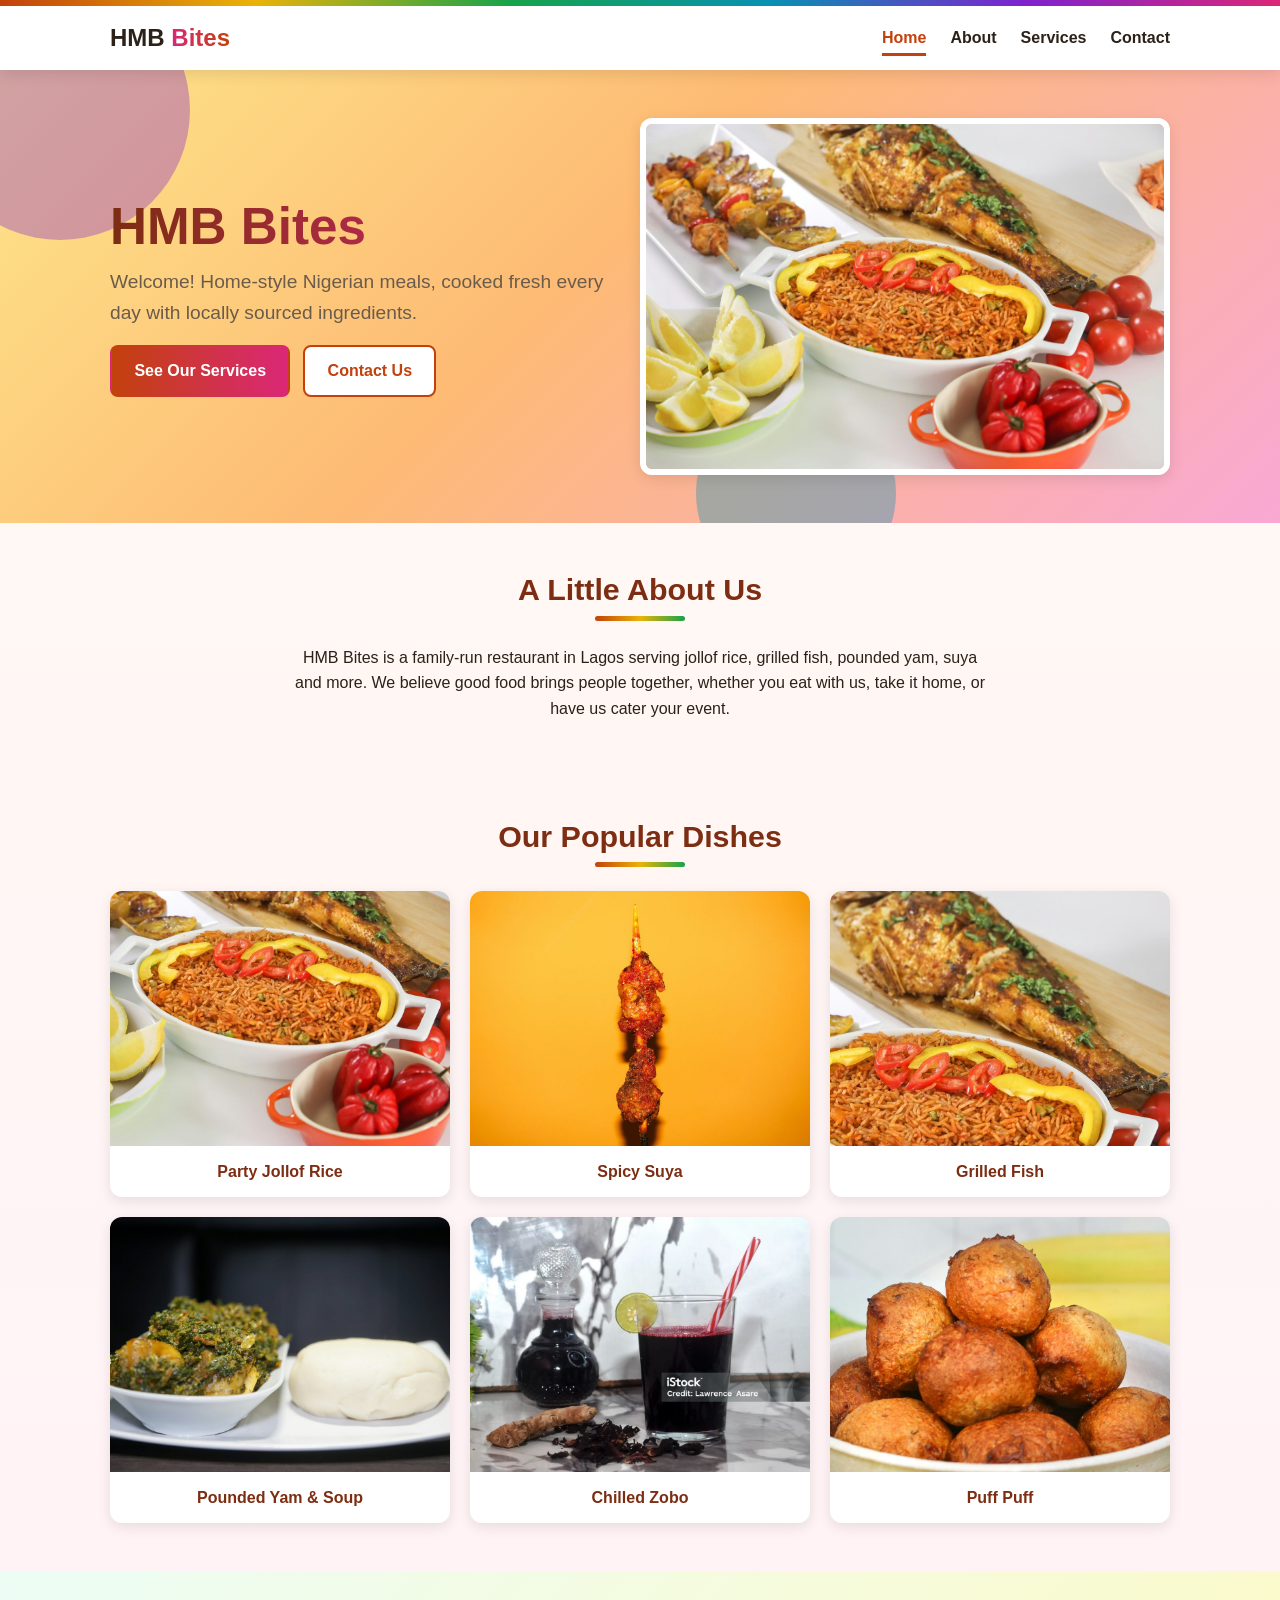
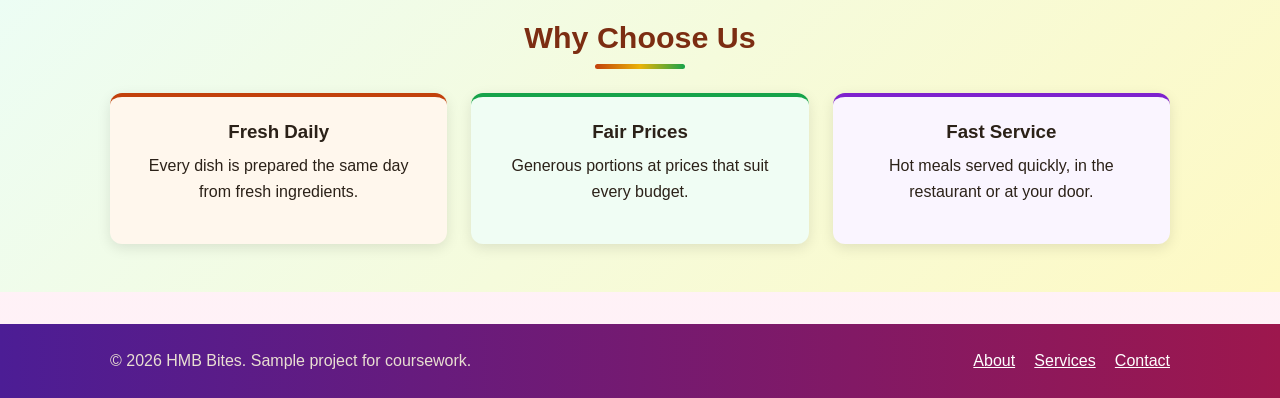
<file: index.html>
<!DOCTYPE html>
<html lang="en">
<head>
  <meta charset="UTF-8">
  <meta name="viewport" content="width=device-width, initial-scale=1.0">
  <meta name="description" content="HMB Bites - fresh Nigerian home-style meals, dine-in, takeaway and catering in Lagos.">
  <title>Home | HMB Bites</title>
  <link rel="stylesheet" href="style.css">
</head>
<body>
  <a class="skip-link" href="#main">Skip to content</a>

  <header class="site-header">
    <div class="container header-inner">
      <a class="logo" href="index.html">HMB <span>Bites</span></a>
      <button class="nav-toggle" id="navToggle" aria-label="Toggle menu" aria-expanded="false" aria-controls="siteNav">&#9776;</button>
      <nav id="siteNav" class="site-nav" aria-label="Main navigation">
        <ul>
          <li><a href="index.html" class="active" aria-current="page">Home</a></li>
          <li><a href="about.html">About</a></li>
          <li><a href="services.html">Services</a></li>
          <li><a href="contact.html">Contact</a></li>
        </ul>
      </nav>
    </div>
  </header>

  <main id="main">
    <section class="hero">
      <div class="container hero-inner">
        <div class="hero-text">
          <h1>HMB Bites</h1>
          <p class="lead">Welcome! Home-style Nigerian meals, cooked fresh every day with locally sourced ingredients.</p>
          <div class="btn-group">
            <a class="btn" href="services.html">See Our Services</a>
            <a class="btn btn-outline" href="contact.html">Contact Us</a>
          </div>
        </div>
        <img class="hero-img" src="images/hero.jpg" alt="A plate of colourful food on a warm orange background">
      </div>
    </section>

    <section class="section container">
      <h2 class="section-title">A Little About Us</h2>
      <p class="center-text">HMB Bites is a family-run restaurant in Lagos serving jollof rice, grilled fish, pounded yam, suya and more. We believe good food brings people together, whether you eat with us, take it home, or have us cater your event.</p>
    </section>


    <section class="section container">
      <h2 class="section-title">Our Popular Dishes</h2>
      <div class="gallery">
        <figure><img src="images/jollof.jpg" alt="Jollof rice with plantain" loading="lazy"><figcaption>Party Jollof Rice</figcaption></figure>
        <figure><img src="images/suya.jpg" alt="Suya skewers with onions" loading="lazy"><figcaption>Spicy Suya</figcaption></figure>
        <figure><img src="images/fish.jpg" alt="Grilled fish with lemon" loading="lazy"><figcaption>Grilled Fish</figcaption></figure>
        <figure><img src="images/yam.jpg" alt="Pounded yam with green soup" loading="lazy"><figcaption>Pounded Yam &amp; Soup</figcaption></figure>
        <figure><img src="images/drink.jpg" alt="Chilled zobo drink" loading="lazy"><figcaption>Chilled Zobo</figcaption></figure>
        <figure><img src="images/puff.jpg" alt="Golden puff puff" loading="lazy"><figcaption>Puff Puff</figcaption></figure>
      </div>
    </section>

    <section class="section alt">
      <div class="container">
        <h2 class="section-title">Why Choose Us</h2>
        <ul class="features">
          <li><h3>Fresh Daily</h3><p>Every dish is prepared the same day from fresh ingredients.</p></li>
          <li><h3>Fair Prices</h3><p>Generous portions at prices that suit every budget.</p></li>
          <li><h3>Fast Service</h3><p>Hot meals served quickly, in the restaurant or at your door.</p></li>
        </ul>
      </div>
    </section>
  </main>

  <footer class="site-footer">
    <div class="container footer-inner">
      <p>&copy; <span id="year">2026</span> HMB Bites. Sample project for coursework.</p>
      <ul class="footer-links">
        <li><a href="about.html">About</a></li>
        <li><a href="services.html">Services</a></li>
        <li><a href="contact.html">Contact</a></li>
      </ul>
    </div>
  </footer>

  <button id="backToTop" class="back-to-top" aria-label="Back to top" hidden>&uarr;</button>
  <script src="script.js"></script>
</body>
</html>
</file>
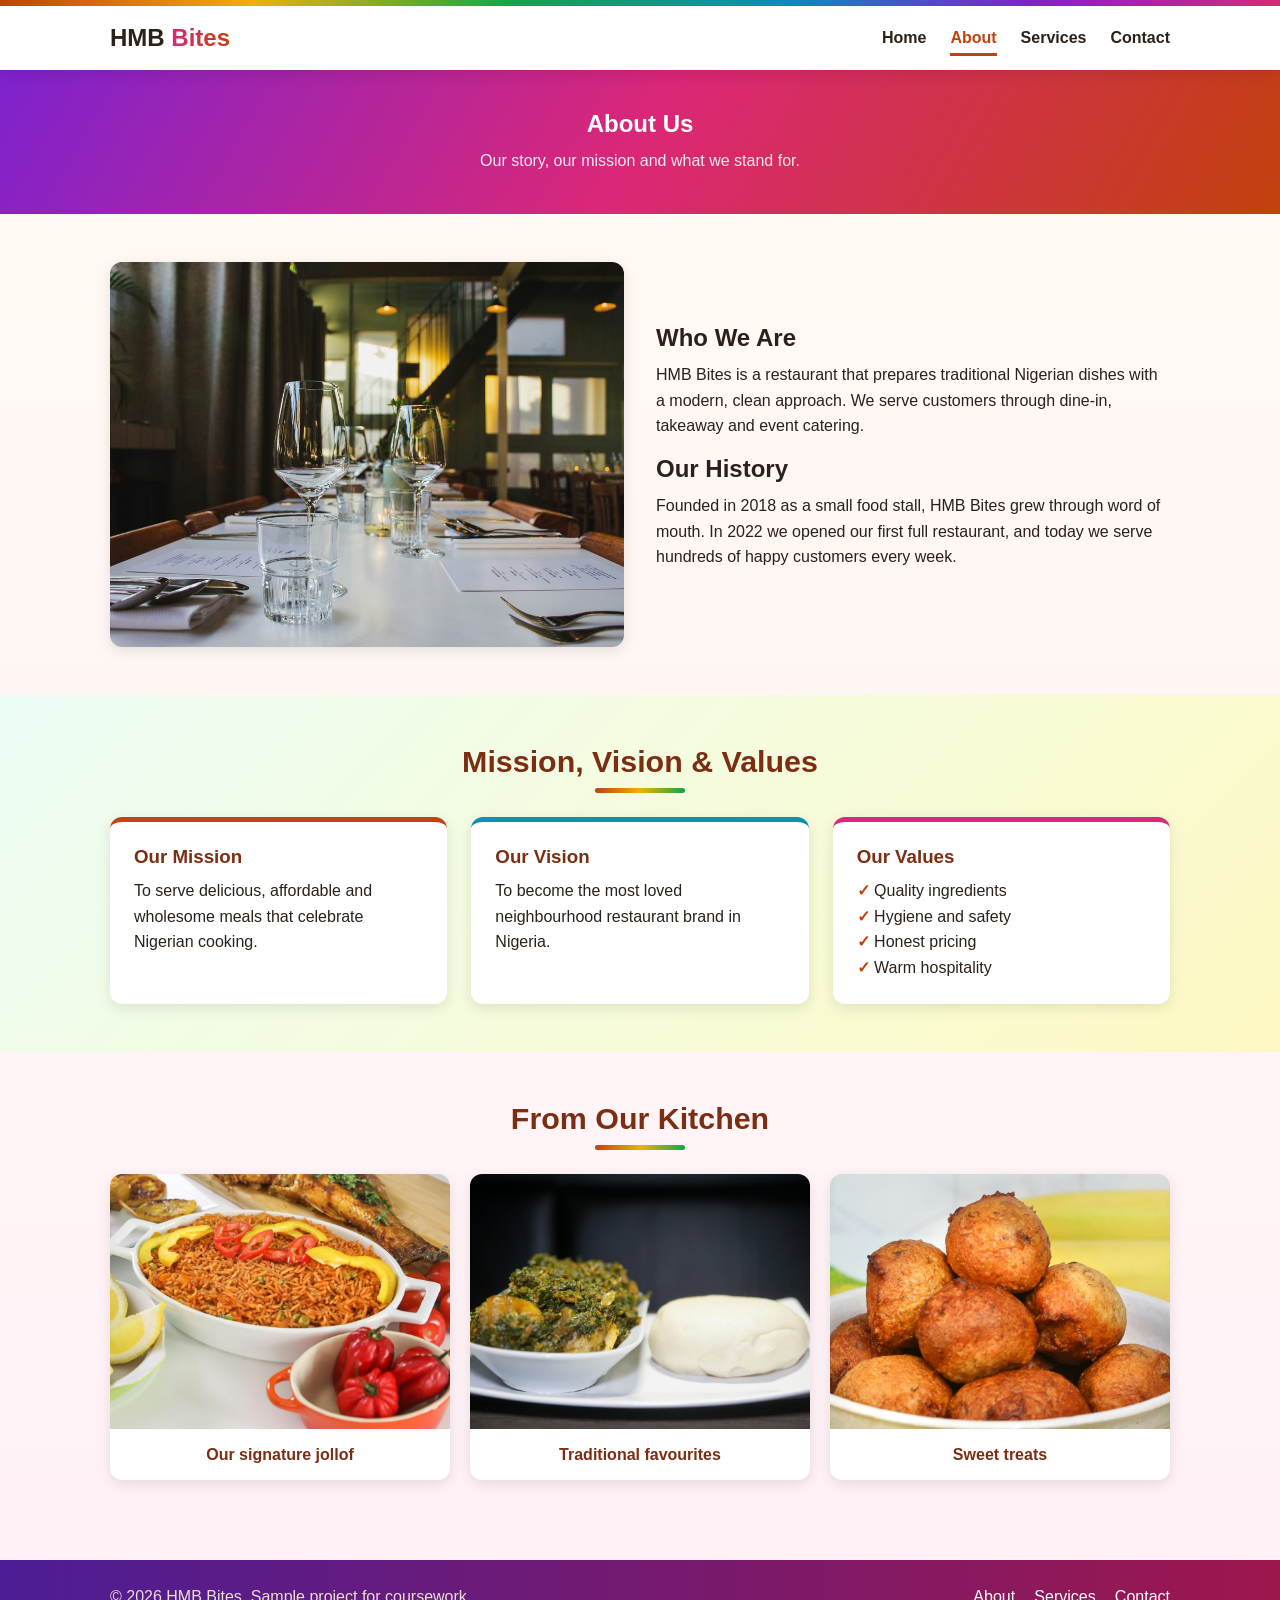
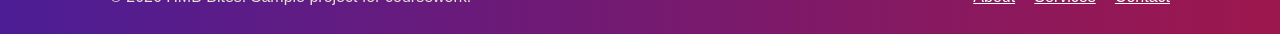
<file: about.html>
<!DOCTYPE html>
<html lang="en">
<head>
  <meta charset="UTF-8">
  <meta name="viewport" content="width=device-width, initial-scale=1.0">
  <meta name="description" content="Learn about HMB Bites: our story, mission, vision and values.">
  <title>About | HMB Bites</title>
  <link rel="stylesheet" href="style.css">
</head>
<body>
  <a class="skip-link" href="#main">Skip to content</a>

  <header class="site-header">
    <div class="container header-inner">
      <a class="logo" href="index.html">HMB <span>Bites</span></a>
      <button class="nav-toggle" id="navToggle" aria-label="Toggle menu" aria-expanded="false" aria-controls="siteNav">&#9776;</button>
      <nav id="siteNav" class="site-nav" aria-label="Main navigation">
        <ul>
          <li><a href="index.html">Home</a></li>
          <li><a href="about.html" class="active" aria-current="page">About</a></li>
          <li><a href="services.html">Services</a></li>
          <li><a href="contact.html">Contact</a></li>
        </ul>
      </nav>
    </div>
  </header>

  <main id="main">
    <section class="page-banner"><div class="container"><h1>About Us</h1><p>Our story, our mission and what we stand for.</p></div></section>

    <section class="section container split">
      <img src="images/about.jpg" alt="A neatly arranged restaurant table setting">
      <div>
        <h2>Who We Are</h2>
        <p>HMB Bites is a restaurant that prepares traditional Nigerian dishes with a modern, clean approach. We serve customers through dine-in, takeaway and event catering.</p>
        <h2>Our History</h2>
        <p>Founded in 2018 as a small food stall, HMB Bites grew through word of mouth. In 2022 we opened our first full restaurant, and today we serve hundreds of happy customers every week.</p>
      </div>
    </section>

    <section class="section alt">
      <div class="container">
        <h2 class="section-title">Mission, Vision &amp; Values</h2>
        <div class="grid-3">
          <article class="card"><h3>Our Mission</h3><p>To serve delicious, affordable and wholesome meals that celebrate Nigerian cooking.</p></article>
          <article class="card"><h3>Our Vision</h3><p>To become the most loved neighbourhood restaurant brand in Nigeria.</p></article>
          <article class="card"><h3>Our Values</h3>
            <ul class="check-list"><li>Quality ingredients</li><li>Hygiene and safety</li><li>Honest pricing</li><li>Warm hospitality</li></ul>
          </article>
        </div>
      </div>
    </section>
  
    <section class="section container">
      <h2 class="section-title">From Our Kitchen</h2>
      <div class="gallery">
        <figure><img src="images/jollof.jpg" alt="Jollof rice with plantain" loading="lazy"><figcaption>Our signature jollof</figcaption></figure>
        <figure><img src="images/yam.jpg" alt="Pounded yam with green soup" loading="lazy"><figcaption>Traditional favourites</figcaption></figure>
        <figure><img src="images/puff.jpg" alt="Golden puff puff" loading="lazy"><figcaption>Sweet treats</figcaption></figure>
      </div>
    </section>
  </main>

  <footer class="site-footer">
    <div class="container footer-inner">
      <p>&copy; <span id="year">2026</span> HMB Bites. Sample project for coursework.</p>
      <ul class="footer-links">
        <li><a href="about.html">About</a></li>
        <li><a href="services.html">Services</a></li>
        <li><a href="contact.html">Contact</a></li>
      </ul>
    </div>
  </footer>

  <button id="backToTop" class="back-to-top" aria-label="Back to top" hidden>&uarr;</button>
  <script src="script.js"></script>
</body>
</html>
</file>
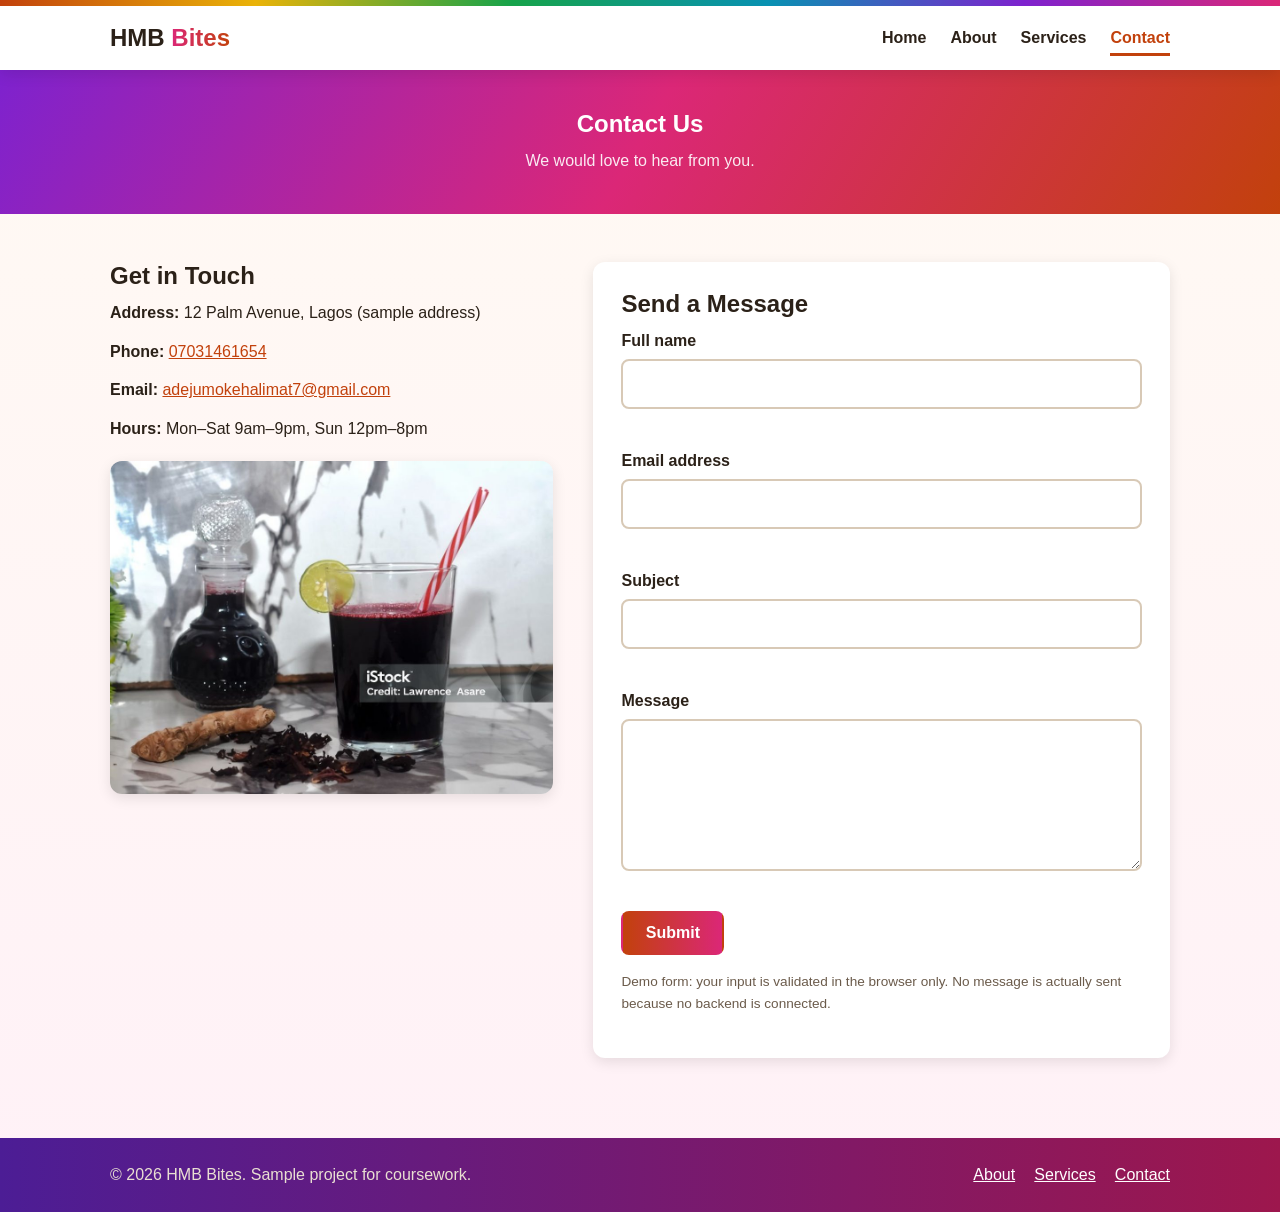
<file: contact.html>
<!DOCTYPE html>
<html lang="en">
<head>
  <meta charset="UTF-8">
  <meta name="viewport" content="width=device-width, initial-scale=1.0">
  <meta name="description" content="Contact HMB Bites by phone, email or the contact form.">
  <title>Contact | HMB Bites</title>
  <link rel="stylesheet" href="style.css">
</head>
<body>
  <a class="skip-link" href="#main">Skip to content</a>

  <header class="site-header">
    <div class="container header-inner">
      <a class="logo" href="index.html">HMB <span>Bites</span></a>
      <button class="nav-toggle" id="navToggle" aria-label="Toggle menu" aria-expanded="false" aria-controls="siteNav">&#9776;</button>
      <nav id="siteNav" class="site-nav" aria-label="Main navigation">
        <ul>
          <li><a href="index.html">Home</a></li>
          <li><a href="about.html">About</a></li>
          <li><a href="services.html">Services</a></li>
          <li><a href="contact.html" class="active" aria-current="page">Contact</a></li>
        </ul>
      </nav>
    </div>
  </header>

  <main id="main">
    <section class="page-banner"><div class="container"><h1>Contact Us</h1><p>We would love to hear from you.</p></div></section>

    <section class="section container contact-layout">
      <div class="contact-info">
        <h2>Get in Touch</h2>
        <ul class="info-list">
          <li><strong>Address:</strong> 12 Palm Avenue, Lagos (sample address)</li>
          <li><strong>Phone:</strong> <a href="tel:+2347031461654">07031461654</a></li>
          <li><strong>Email:</strong> <a href="mailto:adejumokehalimat7@gmail.com">adejumokehalimat7@gmail.com</a></li>
          <li><strong>Hours:</strong> Mon&ndash;Sat 9am&ndash;9pm, Sun 12pm&ndash;8pm</li>
        </ul>
        <img class="contact-img" src="images/drink.jpg" alt="A chilled drink waiting for you at HMB Bites">
      </div>

      <form id="contactForm" class="contact-form" novalidate>
        <h2>Send a Message</h2>

        <div class="form-group">
          <label for="fullName">Full name</label>
          <input type="text" id="fullName" name="fullName" autocomplete="name" required>
          <span class="error" id="fullNameError" aria-live="polite"></span>
        </div>

        <div class="form-group">
          <label for="email">Email address</label>
          <input type="email" id="email" name="email" autocomplete="email" required>
          <span class="error" id="emailError" aria-live="polite"></span>
        </div>

        <div class="form-group">
          <label for="subject">Subject</label>
          <input type="text" id="subject" name="subject" required>
          <span class="error" id="subjectError" aria-live="polite"></span>
        </div>

        <div class="form-group">
          <label for="message">Message</label>
          <textarea id="message" name="message" rows="5" required></textarea>
          <span class="error" id="messageError" aria-live="polite"></span>
        </div>

        <button type="submit" class="btn">Submit</button>
        <p id="formStatus" class="status" role="status" aria-live="polite"></p>
        <p class="note">Demo form: your input is validated in the browser only. No message is actually sent because no backend is connected.</p>
      </form>
    </section>
  </main>

  <footer class="site-footer">
    <div class="container footer-inner">
      <p>&copy; <span id="year">2026</span> HMB Bites. Sample project for coursework.</p>
      <ul class="footer-links">
        <li><a href="about.html">About</a></li>
        <li><a href="services.html">Services</a></li>
        <li><a href="contact.html">Contact</a></li>
      </ul>
    </div>
  </footer>

  <button id="backToTop" class="back-to-top" aria-label="Back to top" hidden>&uarr;</button>
  <script src="script.js"></script>
</body>
</html>
</file>
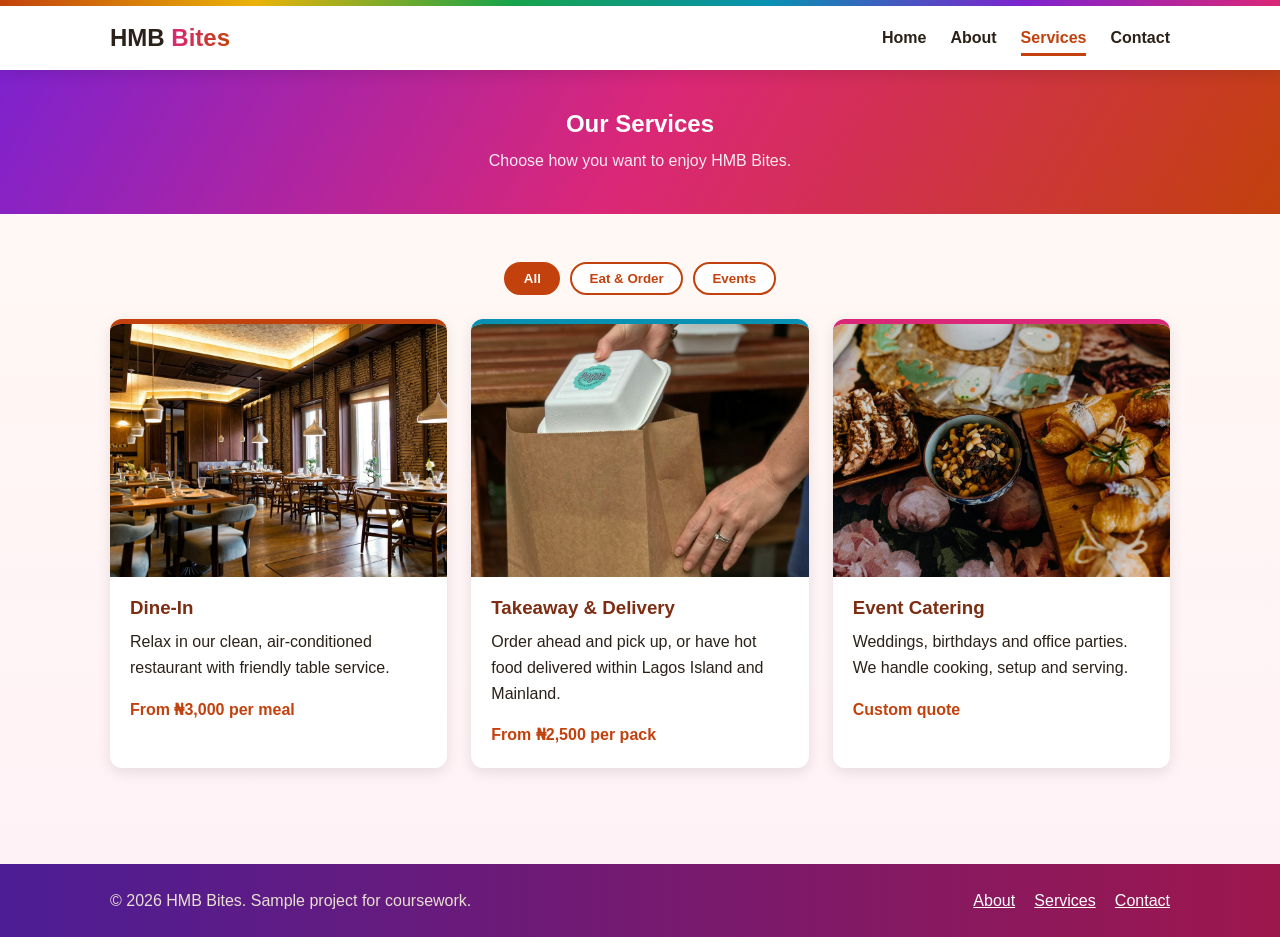
<file: services.html>
<!DOCTYPE html>
<html lang="en">
<head>
  <meta charset="UTF-8">
  <meta name="viewport" content="width=device-width, initial-scale=1.0">
  <meta name="description" content="Dine-in, takeaway and catering services from HMB Bites.">
  <title>Services | HMB Bites</title>
  <link rel="stylesheet" href="style.css">
</head>
<body>
  <a class="skip-link" href="#main">Skip to content</a>

  <header class="site-header">
    <div class="container header-inner">
      <a class="logo" href="index.html">HMB <span>Bites</span></a>
      <button class="nav-toggle" id="navToggle" aria-label="Toggle menu" aria-expanded="false" aria-controls="siteNav">&#9776;</button>
      <nav id="siteNav" class="site-nav" aria-label="Main navigation">
        <ul>
          <li><a href="index.html">Home</a></li>
          <li><a href="about.html">About</a></li>
          <li><a href="services.html" class="active" aria-current="page">Services</a></li>
          <li><a href="contact.html">Contact</a></li>
        </ul>
      </nav>
    </div>
  </header>

  <main id="main">
    <section class="page-banner"><div class="container"><h1>Our Services</h1><p>Choose how you want to enjoy HMB Bites.</p></div></section>

    <section class="section container">
      <div class="filters" role="group" aria-label="Filter services">
        <button class="filter-btn active" data-filter="all">All</button>
        <button class="filter-btn" data-filter="eat">Eat &amp; Order</button>
        <button class="filter-btn" data-filter="events">Events</button>
      </div>
      <div class="grid-3" id="serviceGrid">
          <article class="card service" data-category="eat">
            <img src="images/dine.jpg" alt="A dining table" loading="lazy">
            <div class="card-body">
              <h3>Dine-In</h3>
              <p>Relax in our clean, air-conditioned restaurant with friendly table service.</p>
              <p class="price">From &#8358;3,000 per meal</p>
            </div>
          </article>
          <article class="card service" data-category="eat">
            <img src="images/takeaway.jpg" alt="A takeaway food bag" loading="lazy">
            <div class="card-body">
              <h3>Takeaway &amp; Delivery</h3>
              <p>Order ahead and pick up, or have hot food delivered within Lagos Island and Mainland.</p>
              <p class="price">From &#8358;2,500 per pack</p>
            </div>
          </article>
          <article class="card service" data-category="events">
            <img src="images/catering.jpg" alt="A catering platter" loading="lazy">
            <div class="card-body">
              <h3>Event Catering</h3>
              <p>Weddings, birthdays and office parties. We handle cooking, setup and serving.</p>
              <p class="price">Custom quote</p>
            </div>
          </article>
      </div>
      <p id="filterMessage" class="status" aria-live="polite"></p>
    </section>
  </main>

  <footer class="site-footer">
    <div class="container footer-inner">
      <p>&copy; <span id="year">2026</span> HMB Bites. Sample project for coursework.</p>
      <ul class="footer-links">
        <li><a href="about.html">About</a></li>
        <li><a href="services.html">Services</a></li>
        <li><a href="contact.html">Contact</a></li>
      </ul>
    </div>
  </footer>

  <button id="backToTop" class="back-to-top" aria-label="Back to top" hidden>&uarr;</button>
  <script src="script.js"></script>
</body>
</html>
</file>
<file: style.css>
/* ===== Variables & reset ===== */
:root {
  --primary: #c2410c;
  --primary-dark: #7c2d12;
  --accent: #eab308;
  --bg: #fffaf3;
  --alt: #fdf0dc;
  --text: #2b2118;
  --muted: #6b5b4b;
  --white: #fff;
  --radius: 12px;
  --shadow: 0 4px 14px rgba(0,0,0,.10);
}
*, *::before, *::after { box-sizing: border-box; margin: 0; padding: 0; }
html { scroll-behavior: smooth; }
body { font-family: "Segoe UI", Roboto, Arial, sans-serif; line-height: 1.6; color: var(--text); background: var(--bg); }
img { max-width: 100%; height: auto; display: block; }
a { color: var(--primary); }
ul { list-style: none; }
h1, h2, h3 { line-height: 1.2; margin-bottom: .6rem; }
p { margin-bottom: 1rem; }

.container { width: 100%; max-width: 1100px; margin: 0 auto; padding: 0 1.25rem; }
.section { padding: 3rem 1.25rem; }
.section.container { padding-left: 1.25rem; padding-right: 1.25rem; }
.alt { background: var(--alt); }
.section-title { text-align: center; font-size: 1.9rem; margin-bottom: 1.5rem; }
.center-text { text-align: center; max-width: 700px; margin: 0 auto; }

.skip-link { position: absolute; left: -999px; top: 0; background: var(--primary); color: #fff; padding: .5rem 1rem; z-index: 100; }
.skip-link:focus { left: 0; }

/* ===== Header / nav (FLEXBOX) ===== */
.site-header { background: var(--white); box-shadow: var(--shadow); position: sticky; top: 0; z-index: 50; }
.header-inner { display: flex; justify-content: space-between; align-items: center; padding-top: .8rem; padding-bottom: .8rem; }
.logo { font-size: 1.5rem; font-weight: 800; text-decoration: none; color: var(--text); }
.logo span { color: var(--primary); }
.site-nav ul { display: flex; gap: 1.5rem; }
.site-nav a { text-decoration: none; color: var(--text); font-weight: 600; padding: .4rem 0; border-bottom: 3px solid transparent; }
.site-nav a:hover, .site-nav a.active { color: var(--primary); border-bottom-color: var(--primary); }
.nav-toggle { display: none; background: none; border: 2px solid var(--primary); color: var(--primary); font-size: 1.4rem; padding: .2rem .65rem; border-radius: 8px; cursor: pointer; }

/* ===== Hero (FLEXBOX) ===== */
.hero { background: linear-gradient(135deg, var(--alt), #ffe2b8); padding: 3rem 0; }
.hero-inner { display: flex; align-items: center; gap: 2rem; }
.hero-text { flex: 1; }
.hero-text h1 { font-size: 2.8rem; color: var(--primary-dark); }
.lead { font-size: 1.2rem; color: var(--muted); }
.hero-img { flex: 1; border-radius: var(--radius); box-shadow: var(--shadow); max-width: 50%; }
.btn-group { display: flex; flex-wrap: wrap; gap: .8rem; }

.btn { display: inline-block; background: var(--primary); color: #fff; border: 2px solid var(--primary); padding: .7rem 1.4rem; border-radius: 8px; font-weight: 700; font-size: 1rem; text-decoration: none; cursor: pointer; transition: background .2s, transform .2s; }
.btn:hover { background: var(--primary-dark); border-color: var(--primary-dark); transform: translateY(-2px); }
.btn-outline { background: transparent; color: var(--primary); }
.btn-outline:hover { color: #fff; }

/* ===== Features & cards (GRID) ===== */
.features, .grid-3 { display: grid; grid-template-columns: repeat(3, 1fr); gap: 1.5rem; }
.features li, .card { background: var(--white); padding: 1.5rem; border-radius: var(--radius); box-shadow: var(--shadow); }
.features li { text-align: center; border-top: 4px solid var(--accent); }
.card.service { padding: 0; overflow: hidden; display: flex; flex-direction: column; transition: transform .2s; }
.card.service:hover { transform: translateY(-5px); }
.card-body { padding: 1.25rem; }
.price { font-weight: 700; color: var(--primary); margin-bottom: 0; }
.check-list li::before { content: "\2713  "; color: var(--primary); font-weight: 700; }

/* ===== Banners & about ===== */
.page-banner { background: var(--primary-dark); color: #fff; text-align: center; padding: 2.5rem 0; }
.page-banner p { margin: 0; opacity: .9; }
.split { display: grid; grid-template-columns: 1fr 1fr; gap: 2rem; align-items: center; }
.split img { border-radius: var(--radius); box-shadow: var(--shadow); }

/* ===== Filter buttons ===== */
.filters { display: flex; justify-content: center; flex-wrap: wrap; gap: .6rem; margin-bottom: 1.5rem; }
.filter-btn { background: var(--white); border: 2px solid var(--primary); color: var(--primary); padding: .45rem 1.1rem; border-radius: 999px; font-weight: 600; cursor: pointer; }
.filter-btn.active, .filter-btn:hover { background: var(--primary); color: #fff; }
.service.hidden { display: none; }

/* ===== Contact ===== */
.contact-layout { display: grid; grid-template-columns: 1fr 1.3fr; gap: 2.5rem; }
.info-list li { margin-bottom: .8rem; }
.contact-form { background: var(--white); padding: 1.75rem; border-radius: var(--radius); box-shadow: var(--shadow); }
.form-group { margin-bottom: 1.1rem; display: flex; flex-direction: column; }
label { font-weight: 600; margin-bottom: .3rem; }
input, textarea { font: inherit; padding: .65rem .8rem; border: 2px solid #d8c9b6; border-radius: 8px; width: 100%; }
input:focus, textarea:focus { outline: none; border-color: var(--primary); }
input.invalid, textarea.invalid { border-color: #b91c1c; }
input.valid, textarea.valid { border-color: #15803d; }
.error { color: #b91c1c; font-size: .875rem; min-height: 1.1rem; margin-top: .25rem; }
.status { margin-top: 1rem; font-weight: 600; }
.status.success { color: #15803d; }
.status.fail { color: #b91c1c; }
.note { font-size: .85rem; color: var(--muted); margin-top: .8rem; }

/* ===== Footer (FLEXBOX) ===== */
.site-footer { background: #2b2118; color: #e9dfd2; padding: 1.5rem 0; margin-top: 2rem; }
.footer-inner { display: flex; justify-content: space-between; align-items: center; flex-wrap: wrap; gap: 1rem; }
.footer-inner p { margin: 0; }
.footer-links { display: flex; gap: 1.2rem; }
.footer-links a { color: #fff; }

.back-to-top { position: fixed; right: 1rem; bottom: 1rem; width: 44px; height: 44px; border: none; border-radius: 50%; background: var(--primary); color: #fff; font-size: 1.3rem; cursor: pointer; box-shadow: var(--shadow); }

/* ===== RESPONSIVE (media queries) ===== */
/* Tablets */
@media (max-width: 900px) {
  .features, .grid-3 { grid-template-columns: repeat(2, 1fr); }
  .hero-text h1 { font-size: 2.3rem; }
  .contact-layout { grid-template-columns: 1fr; }
}
/* Mobile phones */
@media (max-width: 700px) {
  .nav-toggle { display: block; }
  .site-nav { display: none; position: absolute; top: 100%; left: 0; right: 0; background: var(--white); box-shadow: var(--shadow); }
  .site-nav.open { display: block; }
  .site-nav ul { flex-direction: column; gap: 0; }
  .site-nav a { display: block; padding: .9rem 1.25rem; border-bottom: 1px solid #eee; }
  .hero-inner { flex-direction: column; text-align: center; }
  .hero-img { max-width: 100%; }
  .btn-group { justify-content: center; }
  .features, .grid-3, .split { grid-template-columns: 1fr; }
  .footer-inner { flex-direction: column; text-align: center; }
}

/* ===== COLOURFUL THEME (added) ===== */
:root {
  --green: #16a34a;
  --purple: #7e22ce;
  --pink: #db2777;
  --teal: #0891b2;
}
body { background: linear-gradient(180deg, #fffaf3 0%, #fff1f7 100%); }
.site-header { border-top: 6px solid transparent; border-image: linear-gradient(90deg, var(--primary), var(--accent), var(--green), var(--teal), var(--purple), var(--pink)) 1; }
.logo span { background: linear-gradient(90deg, var(--pink), var(--primary)); -webkit-background-clip: text; background-clip: text; color: transparent; }
.hero { background: linear-gradient(135deg, #fde68a 0%, #fdba74 45%, #f9a8d4 100%); position: relative; overflow: hidden; }
.hero::before, .hero::after { content: ""; position: absolute; border-radius: 50%; opacity: .35; }
.hero::before { width: 260px; height: 260px; background: var(--purple); top: -90px; left: -70px; }
.hero::after { width: 200px; height: 200px; background: var(--teal); bottom: -70px; right: 30%; }
.hero-inner { position: relative; z-index: 1; }
.hero-text h1 { background: linear-gradient(90deg, var(--primary-dark), var(--pink)); -webkit-background-clip: text; background-clip: text; color: transparent; font-size: 3.2rem; }
.hero-img { border: 6px solid #fff; }
.section-title { color: var(--primary-dark); }
.section-title::after { content: ""; display: block; width: 90px; height: 5px; margin: .5rem auto 0; border-radius: 3px; background: linear-gradient(90deg, var(--primary), var(--accent), var(--green)); }
.alt { background: linear-gradient(135deg, #ecfdf5, #fef9c3); }
.page-banner { background: linear-gradient(120deg, var(--purple), var(--pink), var(--primary)); }

/* colourful feature cards */
.features li:nth-child(1) { border-top-color: var(--primary); background: #fff7ed; }
.features li:nth-child(2) { border-top-color: var(--green); background: #f0fdf4; }
.features li:nth-child(3) { border-top-color: var(--purple); background: #faf5ff; }
.grid-3 .card:nth-child(1) { border-top: 5px solid var(--primary); }
.grid-3 .card:nth-child(2) { border-top: 5px solid var(--teal); }
.grid-3 .card:nth-child(3) { border-top: 5px solid var(--pink); }
.card h3 { color: var(--primary-dark); }

.btn { background: linear-gradient(90deg, var(--primary), var(--pink)); border-color: transparent; }
.btn:hover { background: linear-gradient(90deg, var(--pink), var(--purple)); border-color: transparent; }
.btn-outline { background: #fff; border: 2px solid var(--primary); color: var(--primary); }
.btn-outline:hover { background: var(--primary); color: #fff; }
.site-footer { background: linear-gradient(90deg, #4c1d95, #9d174d); }

/* gallery (GRID) */
.gallery { display: grid; grid-template-columns: repeat(3, 1fr); gap: 1.25rem; }
.gallery figure { background: #fff; border-radius: var(--radius); overflow: hidden; box-shadow: var(--shadow); transition: transform .25s; }
.gallery figure:hover { transform: translateY(-6px) rotate(-1deg); }
.gallery figcaption { padding: .8rem; text-align: center; font-weight: 700; color: var(--primary-dark); }
.contact-img { border-radius: var(--radius); box-shadow: var(--shadow); margin-top: 1.25rem; }

@media (max-width: 900px) { .gallery { grid-template-columns: repeat(2, 1fr); } .hero-text h1 { font-size: 2.6rem; } }
@media (max-width: 700px) { .gallery { grid-template-columns: 1fr; } .hero-text h1 { font-size: 2.3rem; } }
</file>
